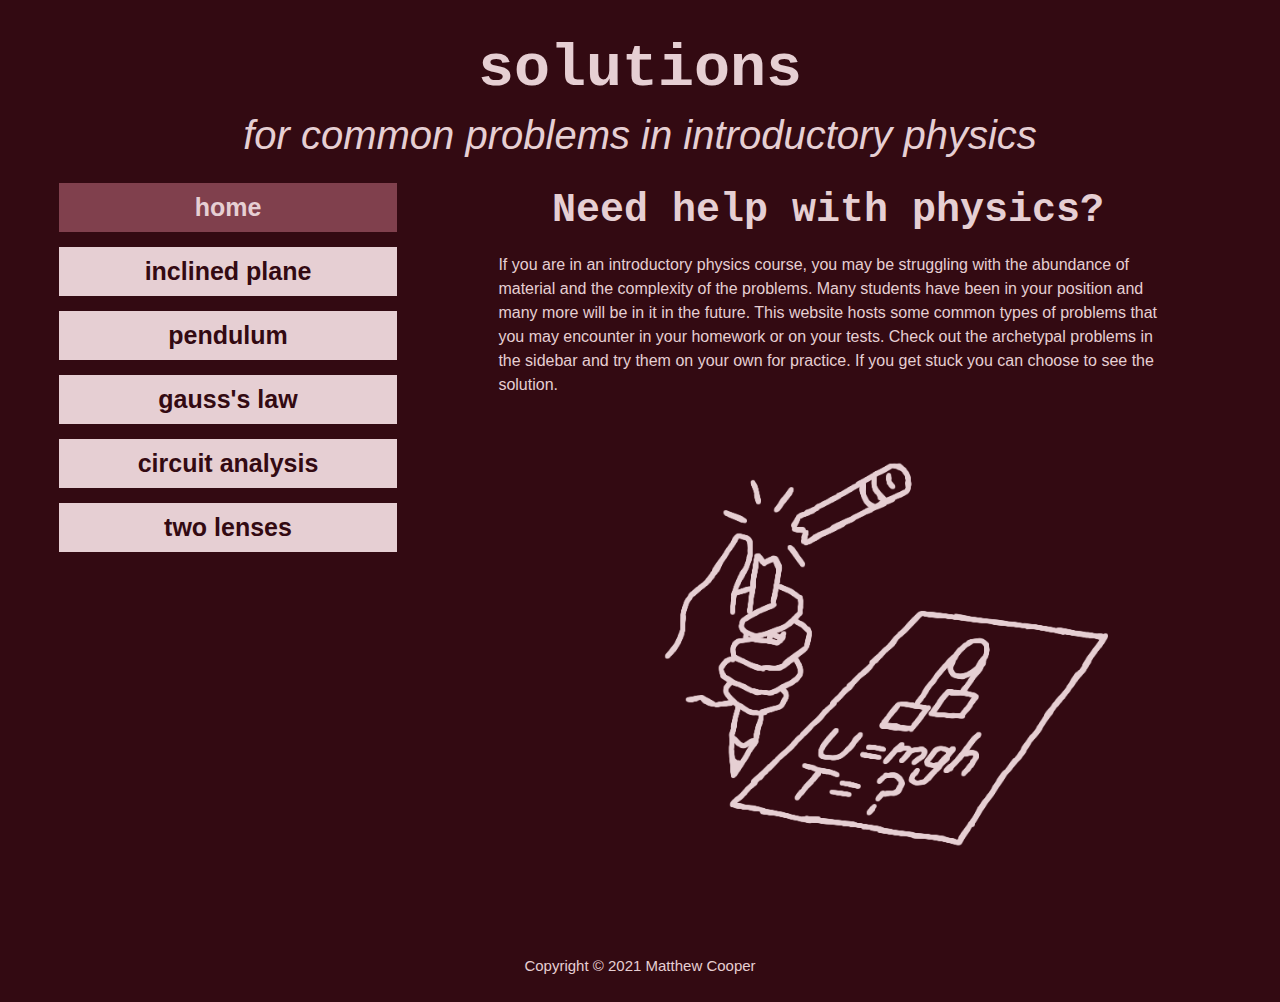
<file: index.html>
<!DOCTYPE html>
<html lang="en-US">
<head>
	<meta charset="utf-8">
<meta name="viewport" content="width=device-width,initial-scale=1">
	<title>physics problem solutions</title>
	<link rel="icon" href="favicon.ico" type="image/x-icon">
	<link rel="stylesheet" href="style.css">
  <!-- the below three lines are a fix to get HTML5 semantic elements working in old versions of Internet Explorer-->
  <!--[if lt IE 9]>
    <script src="https://cdnjs.cloudflare.com/ajax/libs/html5shiv/3.7.3/html5shiv.js"></script>
  <![endif]-->
</head>
<body>
	<h1>solutions</h1>
	<p>for common problems in introductory physics</p>
	<main>
		<aside>
			<a href="index.html" class="highlighted">
				home
			</a>
			<a href="topics/01-inclined-plane.html">
				inclined plane
			</a>
			<a href="topics/02-pendulum.html">
				pendulum
			</a>
			<a href="topics/03-gausss-law.html">
				gauss's law
			</a>
			<a href="topics/04-circuit-analysis.html">
				circuit analysis
			</a>
			<a href="topics/05-two-lenses.html">
				two lenses
			</a>
		</aside>		
		<article>
			<h2>
				Need help with physics?
			</h2>
			<p>
				If you are in an introductory physics course, you may be struggling with the abundance of material and the complexity of the problems.
				Many students have been in your position and many more will be in it in the future.
				This website hosts some common types of problems that you may encounter in your homework or on your tests.
				Check out the archetypal problems in the sidebar and try them on your own for practice.
				If you get stuck you can choose to see the solution.
			</p>
			<figure>
				<img
					src="images/break-pencil.svg"
					alt="a hand holding a broken pencil over a piece of paper with physics work on it"
					title="a hand holding a broken pencil over a piece of paper with physics work on it"
				>
			</figure>
		</article>
		</main>
	</div>
	<footer>
		Copyright © 2021 Matthew Cooper
	</footer>
</body>
</html>
</file>
<file: style.css>
/* -+-+-+-+-+-+-+-+-+-+-+-+-+-+-+-+-+-+-+-+-+-+-+ */
/* mobile first */
/* ---------------------------------------------- */
/* general */
* {
	margin: 0;
	padding: 0;
	margin-block-start: 0;
	margin-block-end: 0;
	margin-inline-start: 0px;
	margin-inline-end: 0px;
}
html {
	font-family: sans-serif;
	font-size: 10px;
	color: #E6CFD3;
	background-color: #330A12;
}
body {
	display: 100%;
	margin: 0 auto;
}
h1 {
	font-family: monospace;
	font-size: 4rem;
	margin: 3.5rem auto 0 auto;
}
h2 {
	font-family: monospace;
	font-size: 2rem;
}
h3 {
	font-family: monospace;
	font-size: 2rem;
}
h1, h2 {
	text-align: center;
}
/* ---------------------------------------------- */
/* regular links in the text */
p a:link {
	color: #8FACBF;
}
p a:visited {
	color: #806740;
}
p a:focus, p a:hover {
	background-color: #8FACBF;
	color: #03111A;
}
p a:active {
	color: yellow;
}
/* ---------------------------------------------- */
/* header */
h1 + p {
	display: block;
	text-align: center;
	font-style: italic;
	font-size: 2rem;
	margin: 1rem auto 1rem auto;
}
/* ---------------------------------------------- */
/* menu */
nav {
	display: block;
}
nav a {
	box-sizing: border-box;
	display: block;
	width: 90%;
	margin: 1.5rem auto;
	padding: 1rem 0;
	font-size: 2.5rem;
	font-weight: bold;
	text-decoration: none;
	text-align: center;
	background-color: #E6CFD3;
	color: #330A12;
}
nav a:hover, nav a:focus {
	background-color: #BF8F99;
	outline: none;
}
nav a:active {
	background-color: yellow;
}
.highlighted {
	background-color: #406680;
}
/* -+-+-+-+-+-+-+-+-+-+-+-+-+-+-+-+-+-+-+-+-+-+-+ */
/* article */
article {
	display: block;
	width: 100%;
	margin: 0 auto;
	padding: 0;
}
article h2 {
	display: block;
	width: 80%;
	margin: 2rem auto;
	font-size: 3rem;
}
article h3 {
	display: block;
	width: 80%;
	margin: 0 auto;
	font-size: 2.5rem;
}
article p {
	display: block;
	width: 80%;
	margin: 2rem auto 2rem auto;
	font-size: 1.6rem;
	line-height: 1.5;
}
article img {
	display: block;
	width: 80%;
	margin: 0 auto 2rem auto;
}
article figcaption {
	display: block;
	width: 80%;
	margin: 0 auto;
	font-size: 1.6rem;
}
figure {
	display: block;
	width: 100%;
	margin: 0 auto;
}
/* -+-+-+-+-+-+-+-+-+-+-+-+-+-+-+-+-+-+-+-+-+-+-+ */
/* buttons to purchase pages */
.buy-button {
	display: block;
}
.buy-button a {
	box-sizing: border-box;
	display: block;
	width: 80%;
	margin: 1.5rem auto;
	padding: 1rem 0;
	font-size: 2.5rem;
	font-weight: bold;
	text-decoration: none;
	text-align: center;
	background-color: #E6CFD3;
	color: #330A12;
}
.buy-button a:hover, .buy-button a:focus {
	background-color: #BF8F99;
	outline: none;
}
.buy-button a:active {
	background-color: yellow;
}
/* -+-+-+-+-+-+-+-+-+-+-+-+-+-+-+-+-+-+-+-+-+-+-+ */
/* previous and next buttons */
.prev-next-container {
	box-sizing: border-box;
	width: 90%;
	margin: 0 auto;
	padding: 0;
	display: flex;
	align-items: center;
	justify-content: space-between;
}
.prev, .next {

	width: 48%;
	box-sizing: border-box;
	padding: 0.5rem 0;
	font-size: 2.5rem;
	font-weight: bold;
	text-decoration: none;
	text-align: center;
	background-color: #E6CFD3;
	color: #330A12;
	border: 0.5rem solid #BF8F99;
}
	.disabled {
		background-color: #330A12;
		color: #330A12;
		border: 0.5rem solid #330A12;
	}
.prev:hover, .prev:focus,
.next:hover, .next:focus {
	background-color: #BF8F99;
	outline: none;
	border: 0.5rem solid #80404D;
}
.disabled:hover {
	background-color: #330A12;
	color: #330A12;
	border: 0.5rem solid #330A12;
}
.prev:active, .next:active {
	background-color: yellow;
	border: 0.5rem solid yellow;
}
.highlighted {
	background-color: #80404D;
	color: #E6CFD3;
}
.disabled:active {
	background-color: #330A12;
	color: #330A12;
	border: 0.5rem solid #330A12;
}
/* -+-+-+-+-+-+-+-+-+-+-+-+-+-+-+-+-+-+-+-+-+-+-+ */
/* sections menu */
aside a {
	box-sizing: border-box;
	display: block;
	width: 90%;
	margin: 1.5rem auto;
	padding: 1rem 0;
	font-size: 2.5rem;
	font-weight: bold;
	text-decoration: none;
	text-align: center;
	background-color: #E6CFD3;
	color: #330A12;
}
aside a:hover, aside a:focus {
	background-color: #BF8F99;
	color: #330A12;
	outline: none;
}
aside a:active {
	background-color: yellow;
	color: black;
}
/* -+-+-+-+-+-+-+-+-+-+-+-+-+-+-+-+-+-+-+-+-+-+-+ */
/* footer */
footer {
	display: block;
	text-align: center;
	margin: 2.5rem auto;
	font-size: 1.5rem;
}
/* -+-+-+-+-+-+-+-+-+-+-+-+-+-+-+-+-+-+-+-+-+-+-+ */
/* place topics navigation after main article*/
main {
	display: flex;
	flex-direction: column-reverse;
}
/* -+-+-+-+-+-+-+-+-+-+-+-+-+-+-+-+-+-+-+-+-+-+-+ */
/* big screens */
@media screen and (min-width: 600px) {
	body {
		max-width: 1200px;
	}
	nav {
		display: flex;
		align-items: center;
		justify-content: space-between;
		margin: 1rem;
	}
	nav a {
		margin: 1rem;
	}
	main {
		display: flex;
		flex-direction: row;
		justify-content: space-between;
	}
	aside {
		flex: 1 17rem;
	}
	article {
		flex: 4;
		width: 100%;
	}
	.prev-next-container {
		margin: 3rem auto;
	}
	h1 {
		font-size: 6rem;
	}
	h1 + p {
		font-size: 4rem;
	}
	article h2 {
		font-size: 4rem;
	}
}
</file>
